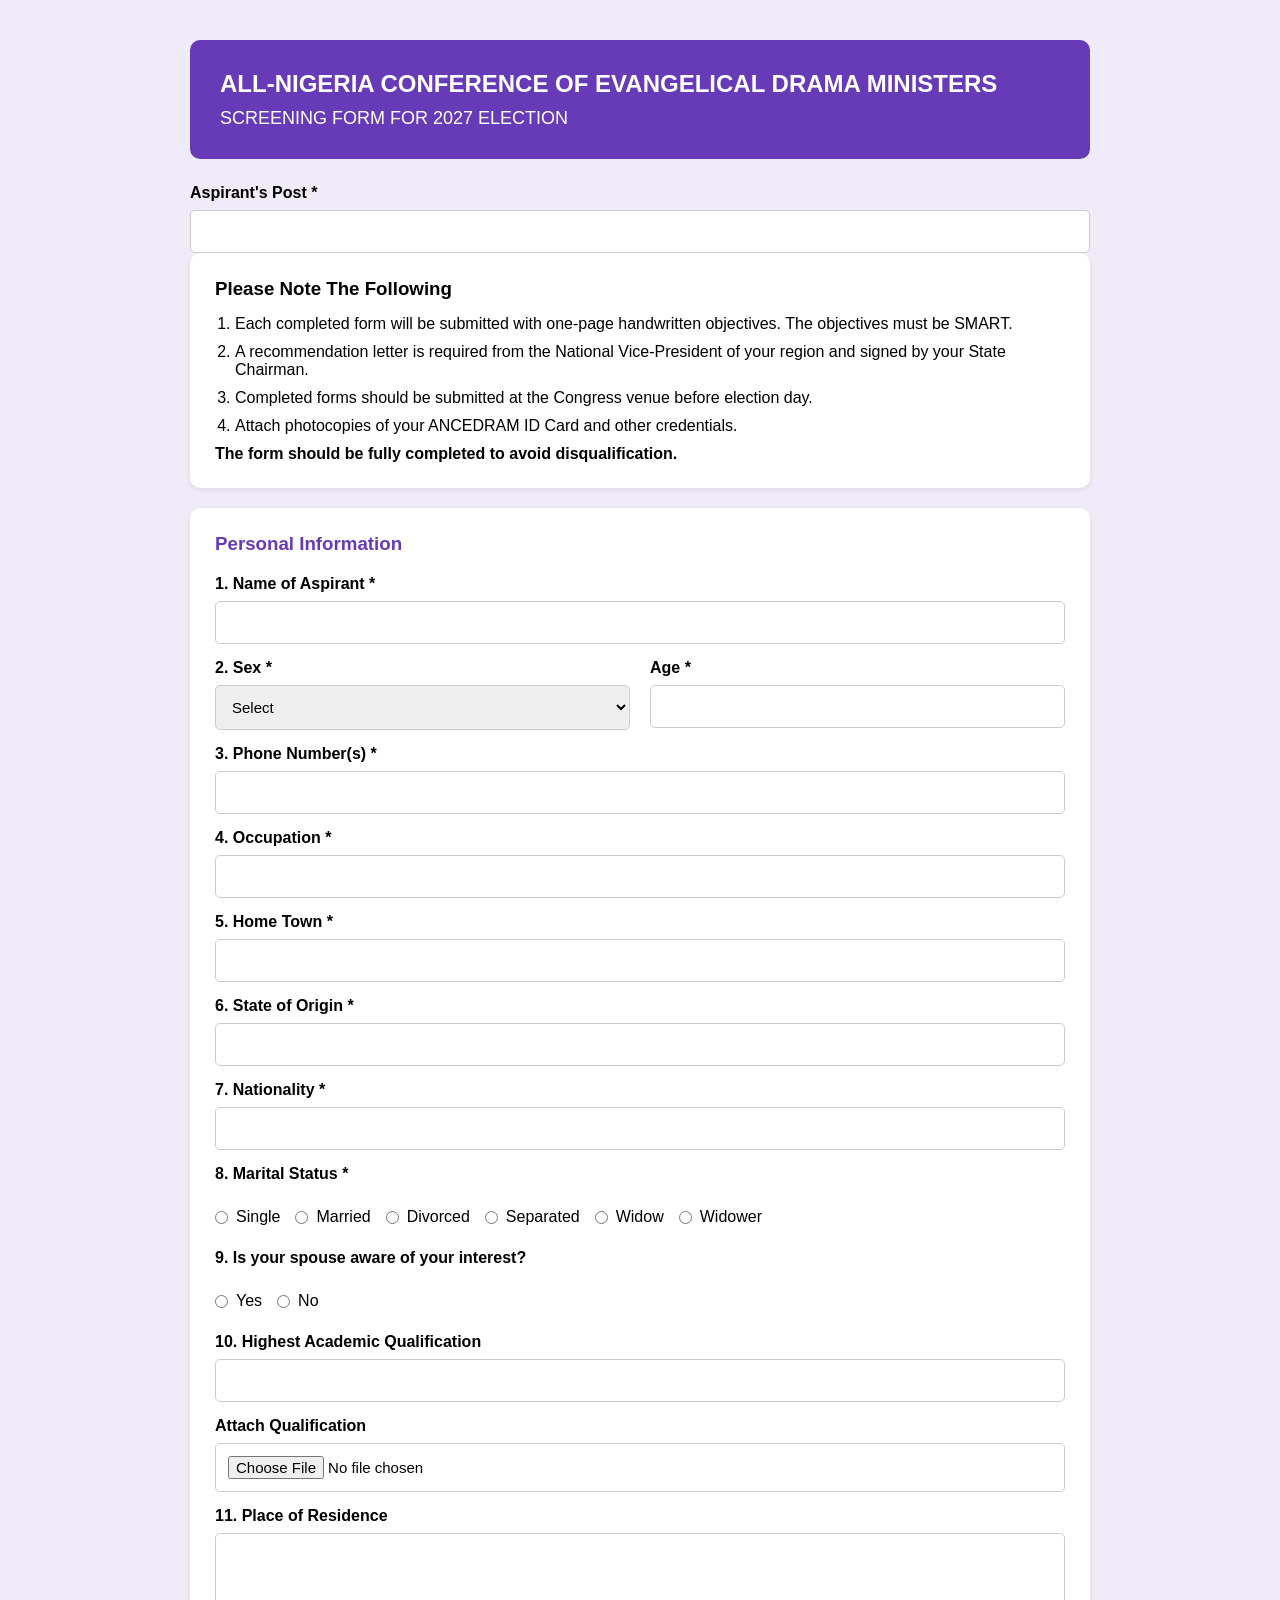
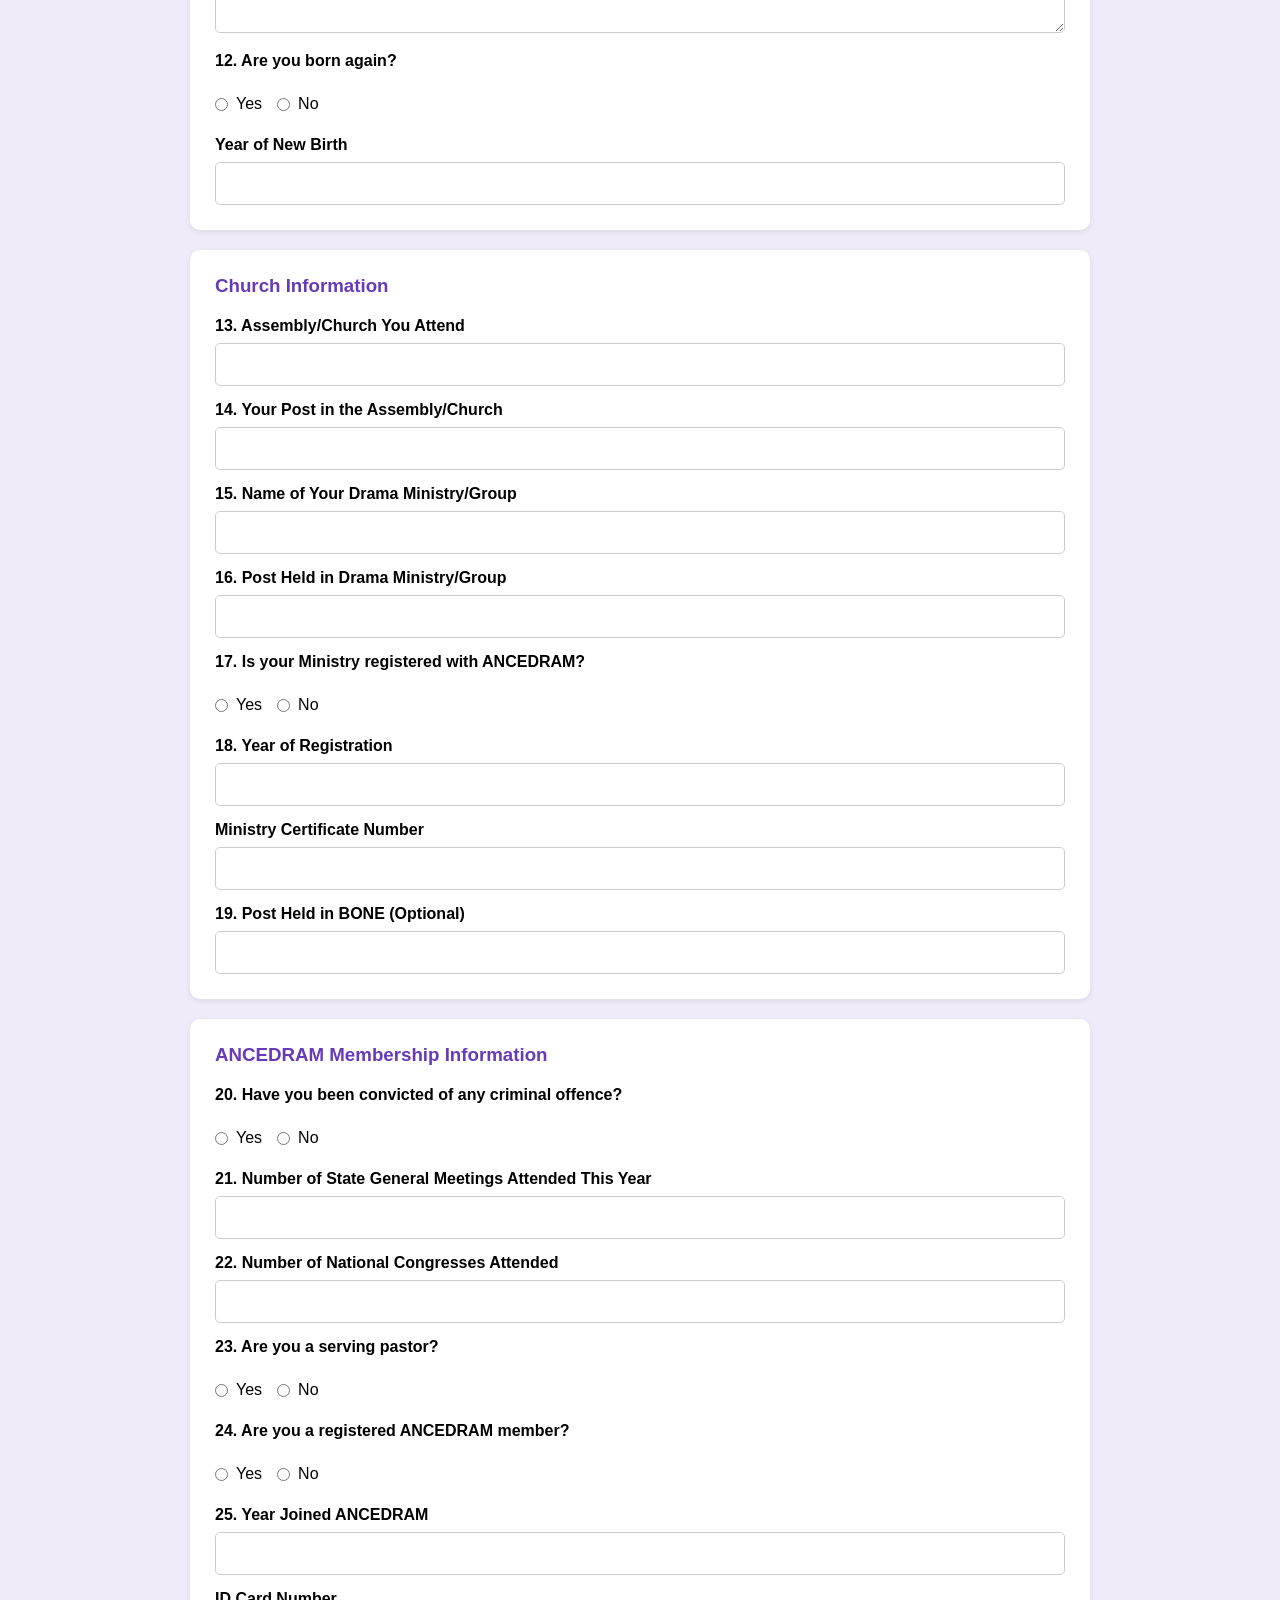
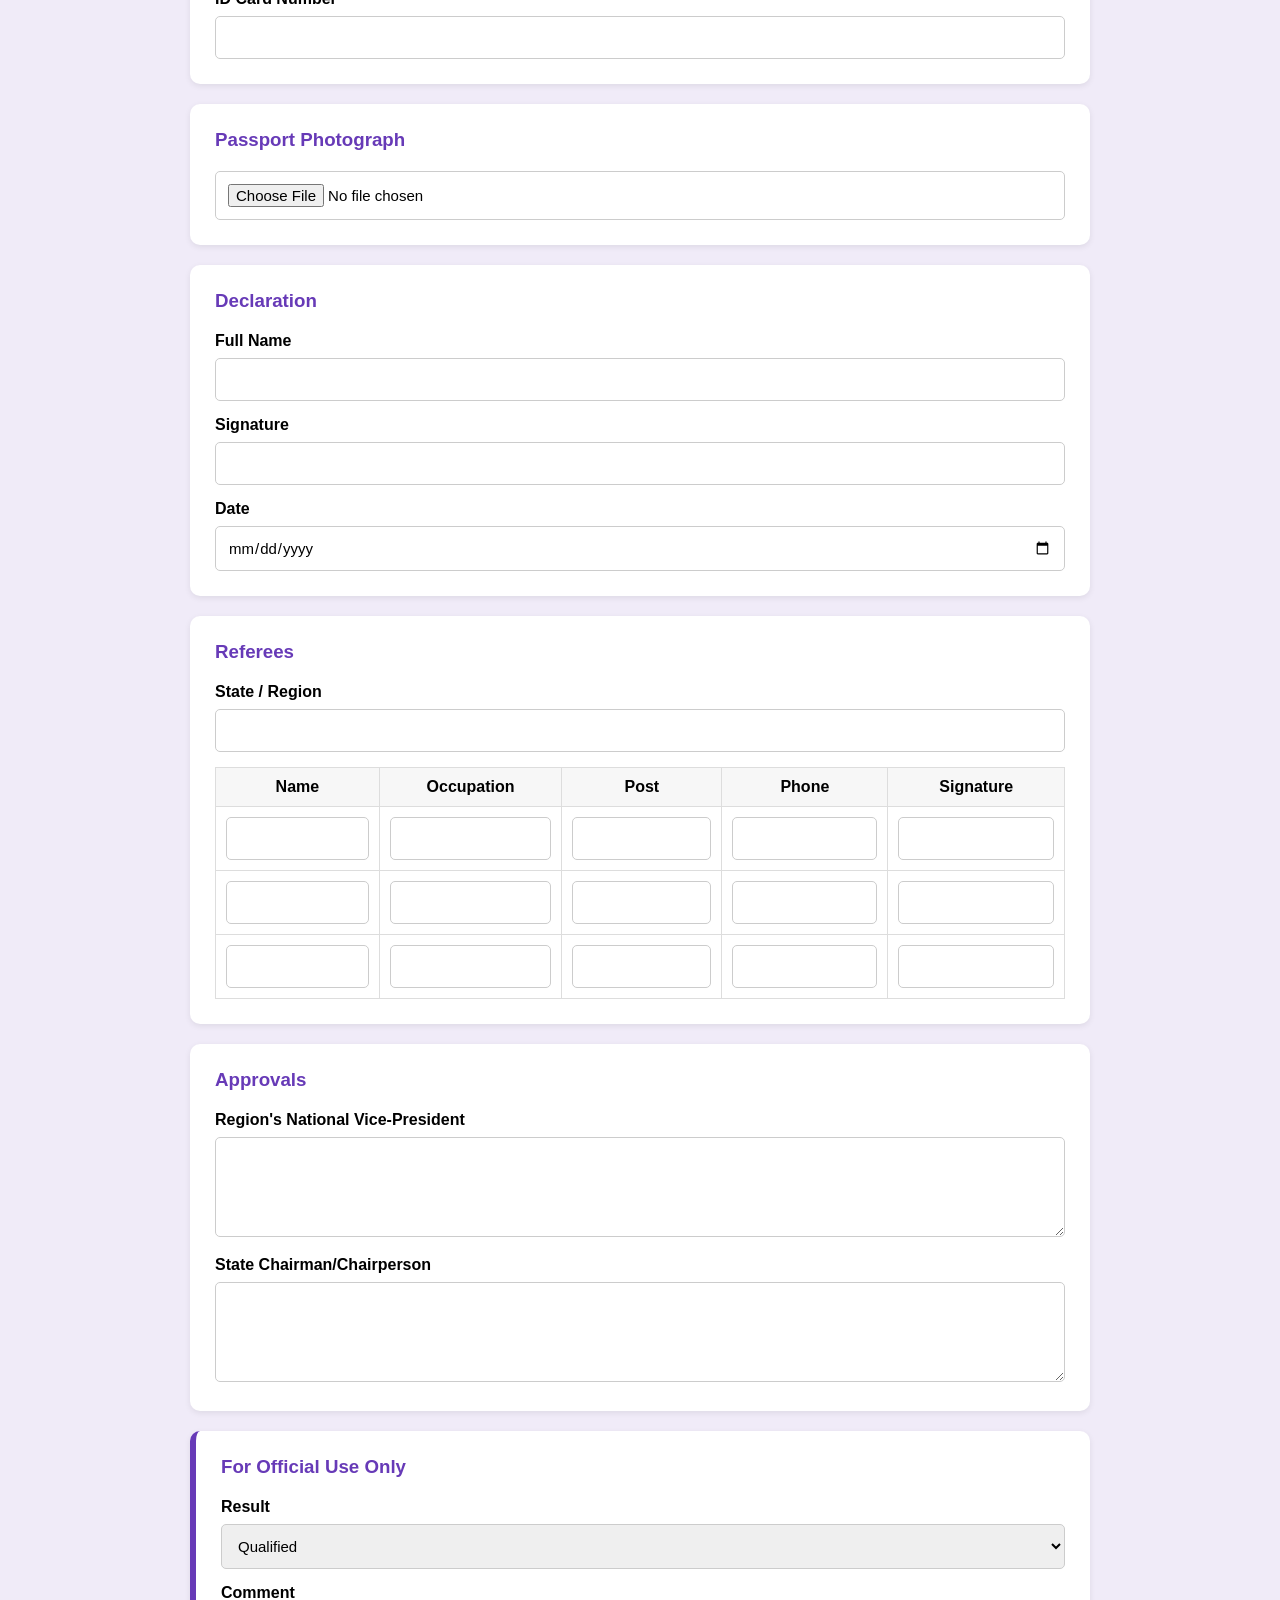
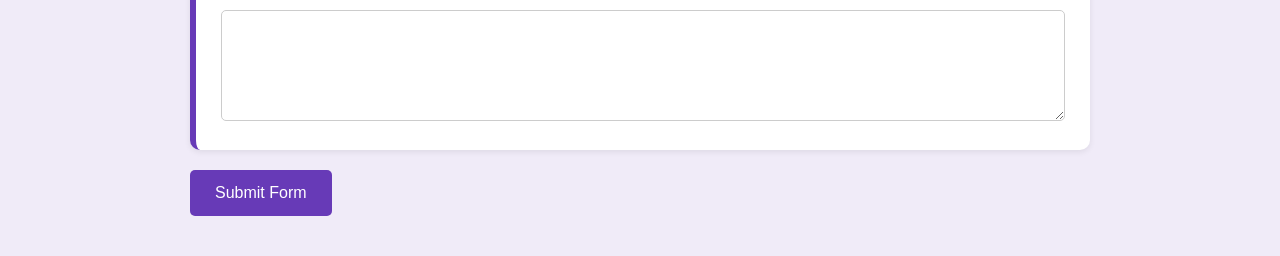
<file: form.html>
<!DOCTYPE html>
<html lang="en">

<head>
    <meta charset="UTF-8">
    <meta name="viewport" content="width=device-width, initial-scale=1.0">
    <title>ANCEDRAM Elections 2027 Screening Form</title>
    <link rel="stylesheet" href="style.css">
</head>

<body>

    <div class="container">

        <div class="header">
            <h1>ALL-NIGERIA CONFERENCE OF EVANGELICAL DRAMA MINISTERS</h1>
            <h2>SCREENING FORM FOR 2027 ELECTION</h2>
        </div>

        <form>

            <div class="section">
                <label>Aspirant's Post *</label>
                <input type="text" required>
            </div>

            <div class="notice">
                <h3>Please Note The Following</h3>

                <ol>
                    <li>Each completed form will be submitted with one-page handwritten objectives.
                        The objectives must be SMART.</li>
                    <li>A recommendation letter is required from the National Vice-President of your
                        region and signed by your State Chairman.</li>
                    <li>Completed forms should be submitted at the Congress venue before election
                        day.</li>
                    <li>Attach photocopies of your ANCEDRAM ID Card and other credentials.</li>
                </ol>

                <p><strong>The form should be fully completed to avoid disqualification.</strong>
                </p>
            </div>

            <div class="card">
                <h3>Personal Information</h3>

                <label>1. Name of Aspirant *</label>
                <input type="text" required>

                <div class="grid-2">
                    <div>
                        <label>2. Sex *</label>
                        <select required>
                            <option value="">Select</option>
                            <option>Male</option>
                            <option>Female</option>
                        </select>
                    </div>

                    <div>
                        <label>Age *</label>
                        <input type="number" required>
                    </div>
                </div>

                <label>3. Phone Number(s) *</label>
                <input type="tel" required>

                <label>4. Occupation *</label>
                <input type="text">

                <label>5. Home Town *</label>
                <input type="text">

                <label>6. State of Origin *</label>
                <input type="text">

                <label>7. Nationality *</label>
                <input type="text">

                <label>8. Marital Status *</label>

                <div class="radio-group">
                    <label><input type="radio" name="marital"> Single</label>
                    <label><input type="radio" name="marital"> Married</label>
                    <label><input type="radio" name="marital"> Divorced</label>
                    <label><input type="radio" name="marital"> Separated</label>
                    <label><input type="radio" name="marital"> Widow</label>
                    <label><input type="radio" name="marital"> Widower</label>
                </div>

                <label>9. Is your spouse aware of your interest?</label>

                <div class="radio-group">
                    <label><input type="radio" name="spouse"> Yes</label>
                    <label><input type="radio" name="spouse"> No</label>
                </div>

                <label>10. Highest Academic Qualification</label>
                <input type="text">

                <label>Attach Qualification</label>
                <input type="file">

                <label>11. Place of Residence</label>
                <textarea></textarea>

                <label>12. Are you born again?</label>

                <div class="radio-group">
                    <label><input type="radio" name="bornagain"> Yes</label>
                    <label><input type="radio" name="bornagain"> No</label>
                </div>

                <label>Year of New Birth</label>
                <input type="text">

            </div>

            <div class="card">
                <h3>Church Information</h3>

                <label>13. Assembly/Church You Attend</label>
                <input type="text">

                <label>14. Your Post in the Assembly/Church</label>
                <input type="text">

                <label>15. Name of Your Drama Ministry/Group</label>
                <input type="text">

                <label>16. Post Held in Drama Ministry/Group</label>
                <input type="text">

                <label>17. Is your Ministry registered with ANCEDRAM?</label>

                <div class="radio-group">
                    <label><input type="radio" name="registered"> Yes</label>
                    <label><input type="radio" name="registered"> No</label>
                </div>

                <label>18. Year of Registration</label>
                <input type="text">

                <label>Ministry Certificate Number</label>
                <input type="text">

                <label>19. Post Held in BONE (Optional)</label>
                <input type="text">

            </div>

            <div class="card">
                <h3>ANCEDRAM Membership Information</h3>

                <label>20. Have you been convicted of any criminal offence?</label>

                <div class="radio-group">
                    <label><input type="radio" name="crime"> Yes</label>
                    <label><input type="radio" name="crime"> No</label>
                </div>

                <label>21. Number of State General Meetings Attended This Year</label>
                <input type="number">

                <label>22. Number of National Congresses Attended</label>
                <input type="number">

                <label>23. Are you a serving pastor?</label>

                <div class="radio-group">
                    <label><input type="radio" name="pastor"> Yes</label>
                    <label><input type="radio" name="pastor"> No</label>
                </div>

                <label>24. Are you a registered ANCEDRAM member?</label>

                <div class="radio-group">
                    <label><input type="radio" name="member"> Yes</label>
                    <label><input type="radio" name="member"> No</label>
                </div>

                <label>25. Year Joined ANCEDRAM</label>
                <input type="text">

                <label>ID Card Number</label>
                <input type="text">

            </div>

            <div class="card">
                <h3>Passport Photograph</h3>

                <input type="file" accept="image/*">
            </div>

            <div class="card">
                <h3>Declaration</h3>

                <label>Full Name</label>
                <input type="text">

                <label>Signature</label>
                <input type="text">

                <label>Date</label>
                <input type="date">
            </div>

            <div class="card">
                <h3>Referees</h3>

                <label>State / Region</label>
                <input type="text">

                <table>
                    <thead>
                        <tr>
                            <th>Name</th>
                            <th>Occupation</th>
                            <th>Post</th>
                            <th>Phone</th>
                            <th>Signature</th>
                        </tr>
                    </thead>

                    <tbody>

                        <tr>
                            <td><input type="text"></td>
                            <td><input type="text"></td>
                            <td><input type="text"></td>
                            <td><input type="text"></td>
                            <td><input type="text"></td>
                        </tr>

                        <tr>
                            <td><input type="text"></td>
                            <td><input type="text"></td>
                            <td><input type="text"></td>
                            <td><input type="text"></td>
                            <td><input type="text"></td>
                        </tr>

                        <tr>
                            <td><input type="text"></td>
                            <td><input type="text"></td>
                            <td><input type="text"></td>
                            <td><input type="text"></td>
                            <td><input type="text"></td>
                        </tr>

                    </tbody>
                </table>

            </div>

            <div class="card">
                <h3>Approvals</h3>

                <label>Region's National Vice-President</label>
                <textarea></textarea>

                <label>State Chairman/Chairperson</label>
                <textarea></textarea>
            </div>

            <div class="card official">
                <h3>For Official Use Only</h3>

                <label>Result</label>

                <select>
                    <option>Qualified</option>
                    <option>Not Qualified</option>
                </select>

                <label>Comment</label>
                <textarea rows="5"></textarea>
            </div>

            <button type="submit">Submit Form</button>

        </form>

    </div>

</body>

</html>
</file>
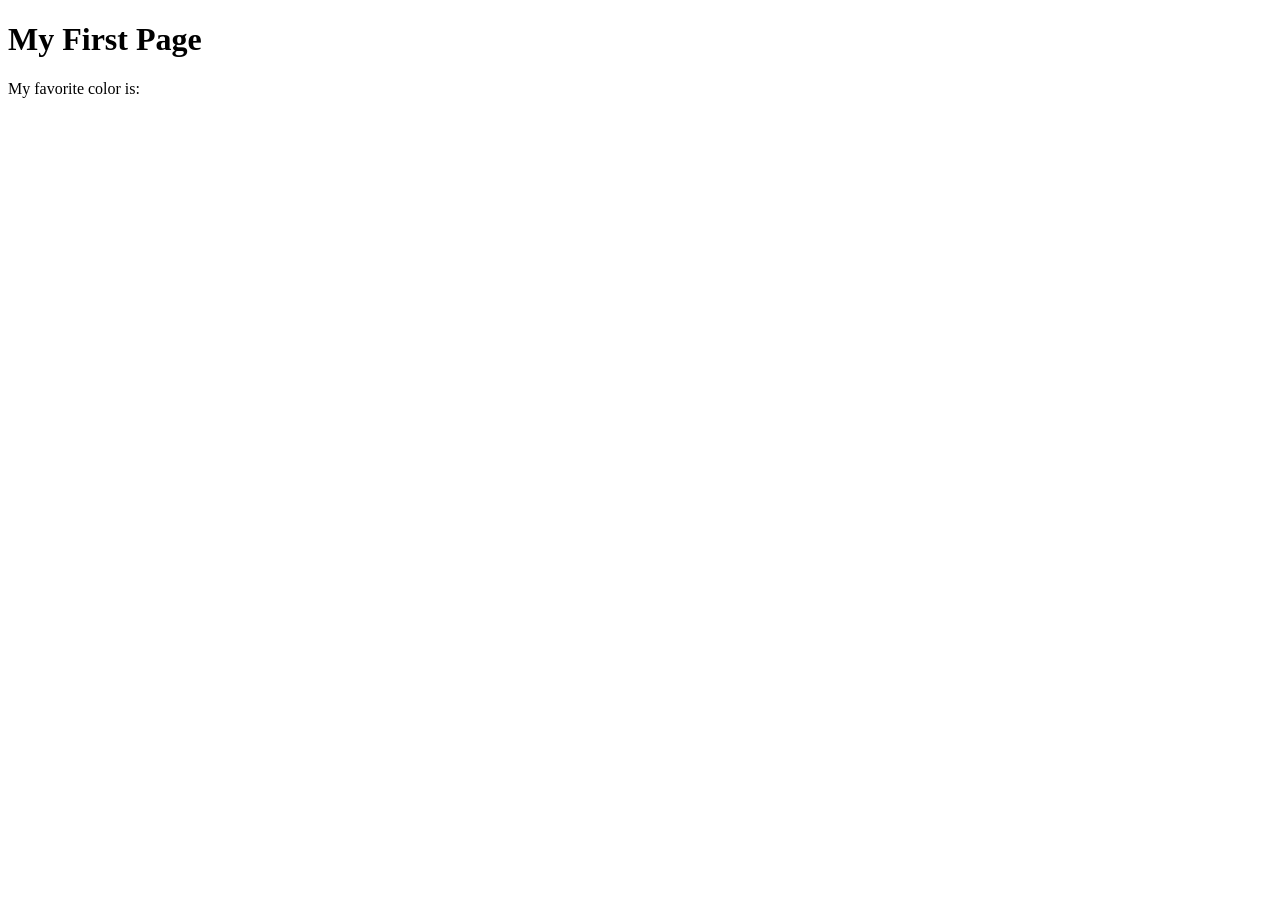
<file: week01/first-page.html>
<!DOCTYPE html>
<html lang="en">
<head>
    <meta charset="UTF-8">
    <meta name="viewport" content="width=device-width, initial-scale=1.0">
    <title>My First Page</title>
</head>
<body>
    <h1>My First Page</h1>
    <p>My favorite color is: </p>
</body>
</html>
</file>
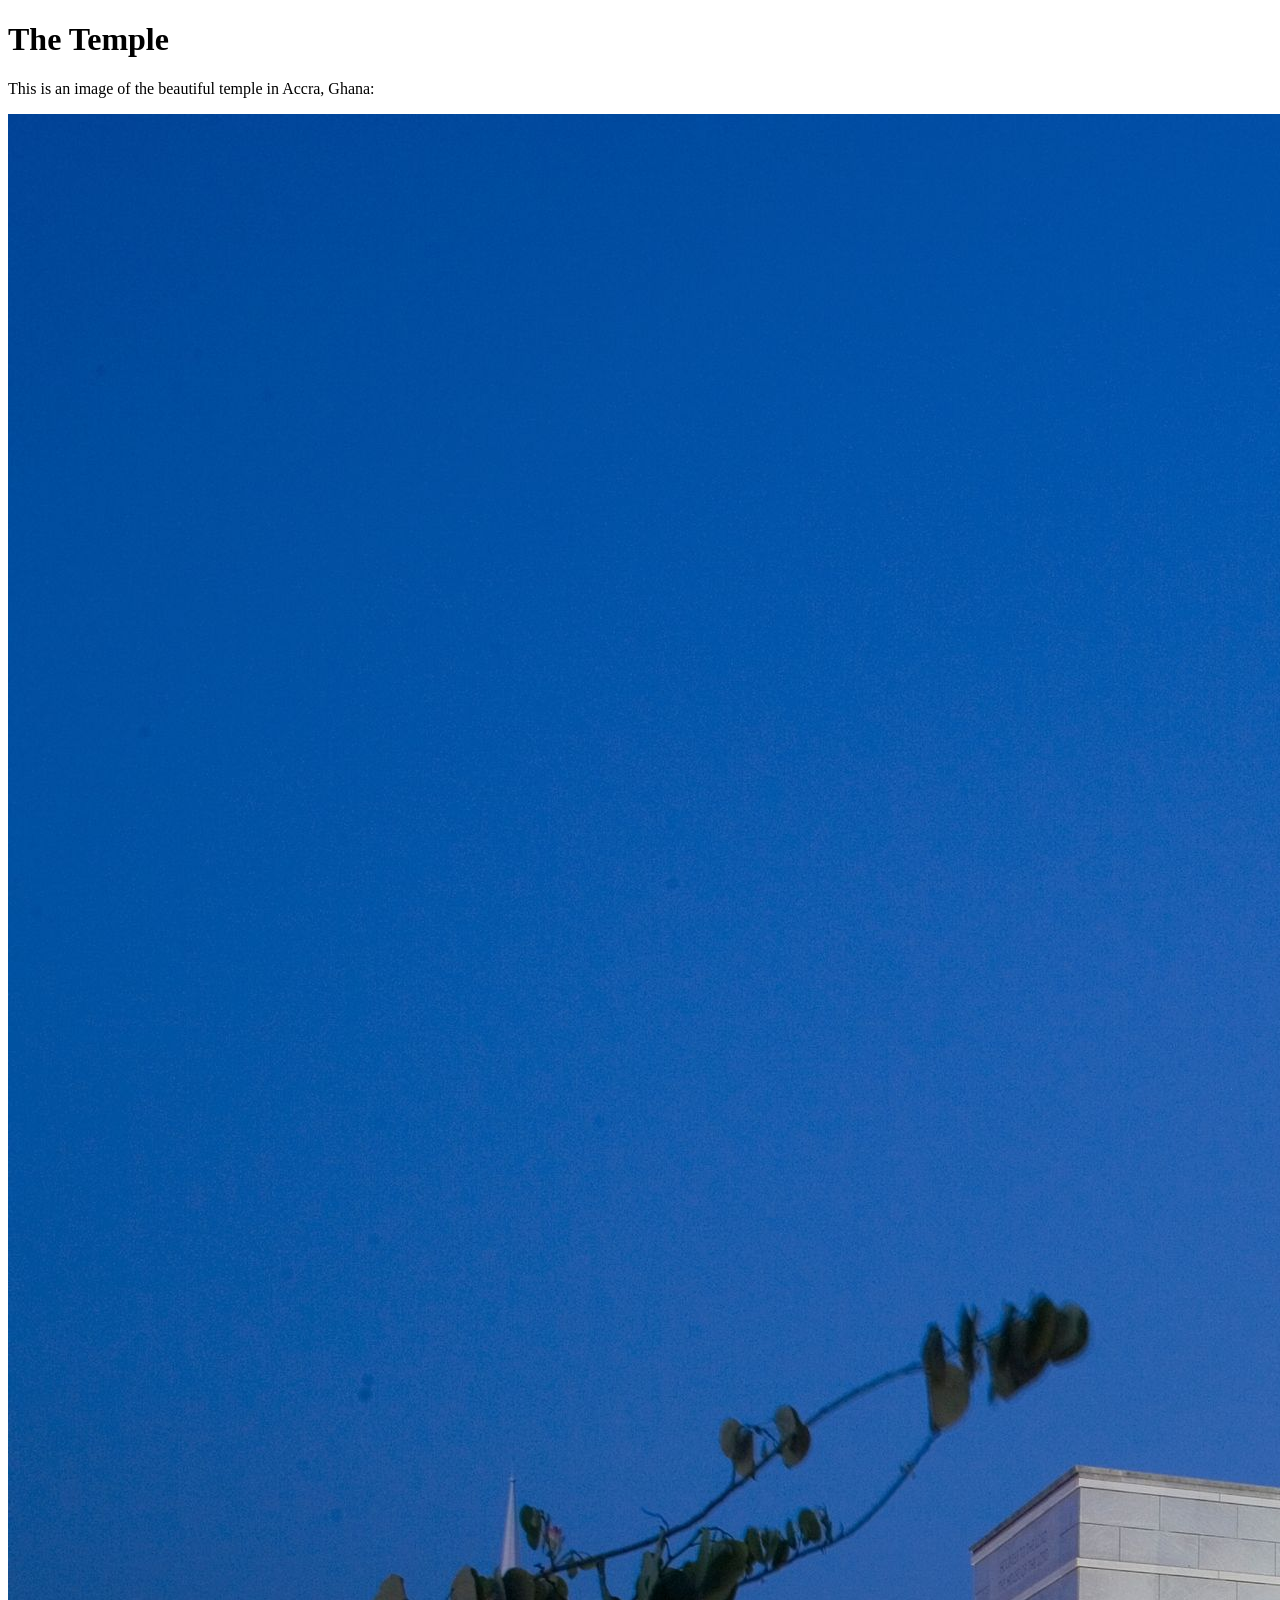
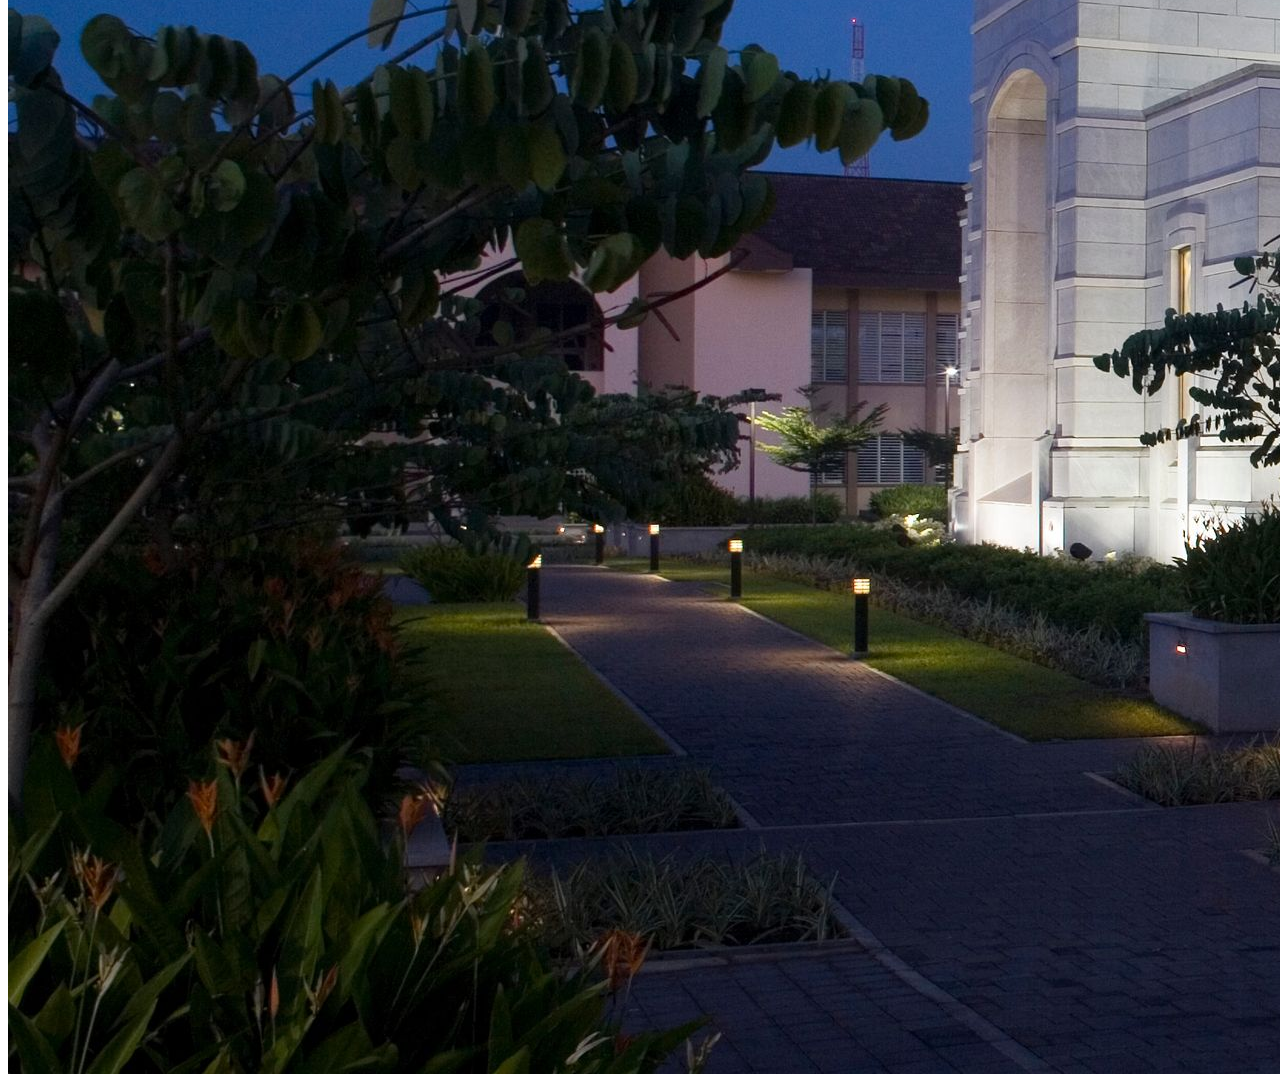
<file: week01/images.html>
<!DOCTYPE html>
<html lang="en">
<head>
    <meta charset="UTF-8">
    <meta name="viewport" content="width=device-width, initial-scale=1.0">
    <title>Temple Image</title>
</head>
<body>
    <h1>The Temple</h1>
    <p>This is an image of the beautiful temple in Accra, Ghana:</p>
    <img src="images/temple-large.jpeg" alt="The Accra Ghana Temple">
    
</body>
</html>
</file>
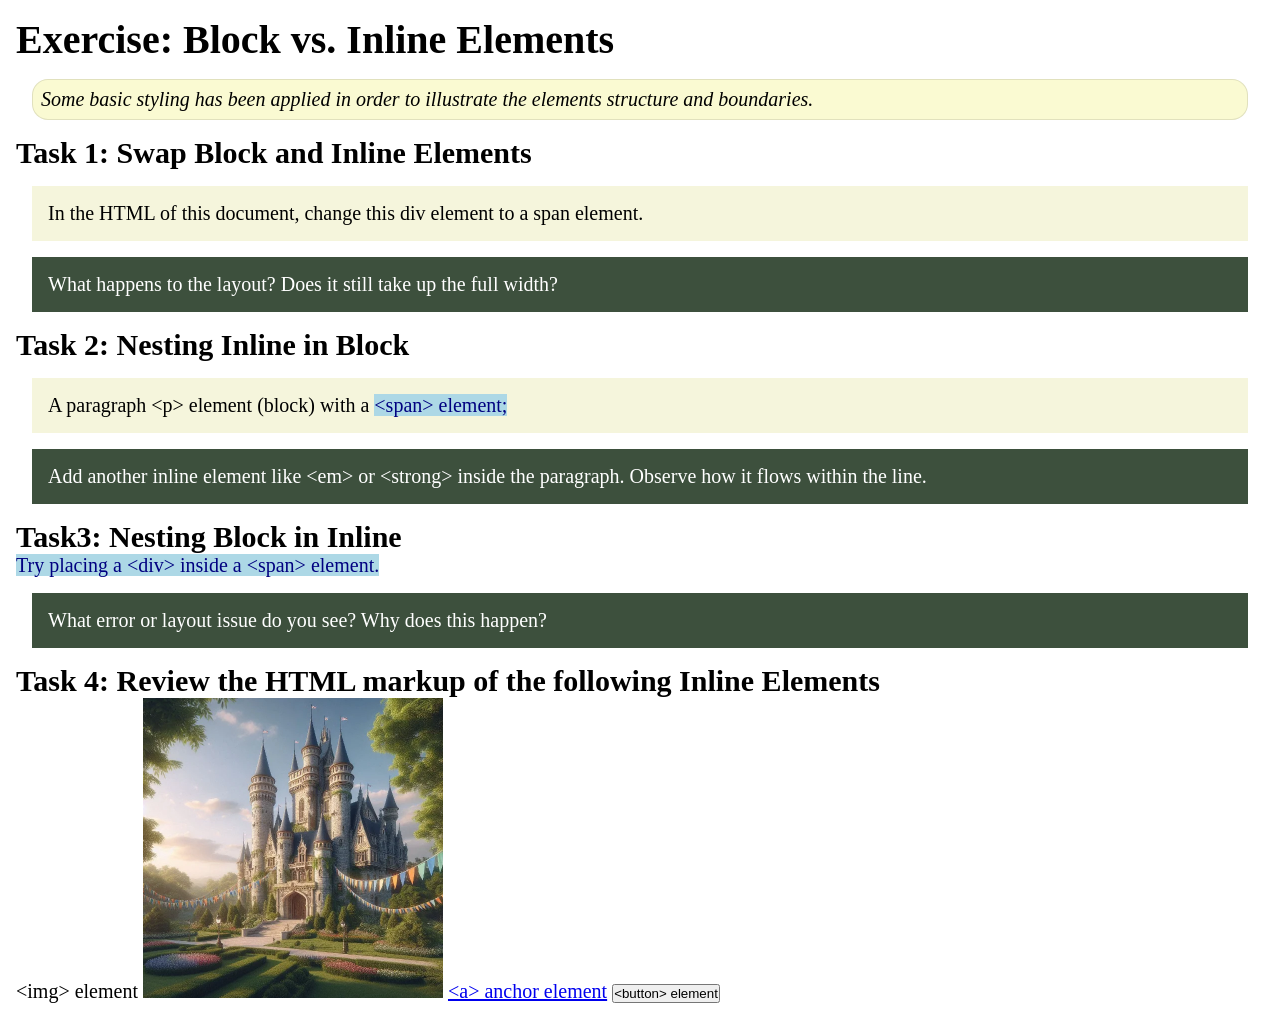
<file: week02/block-vs-inline.html>
<!DOCTYPE html>
<html lang="en">

<head>
    <meta charset="UTF-8">
    <meta name="viewport" content="width=device-width, initial-scale=1.0">
    <title>Exercise: Block vs. Inline Elements</title>
    <link rel="stylesheet" href="styles/block-vs-inline.css">
</head>

<body>
    <main>
        <h1>Exercise: Block vs. Inline Elements</h1>
        <p class="note">Some basic styling has been applied in order to illustrate the elements structure and
            boundaries.</p>

        <h2>Task 1: Swap Block and Inline Elements</h2>
        <div>In the HTML of this document, change this div element to a span element.</div>

        <p class="question">What happens to the layout? Does it still take up the full width?</p>

        <h2>Task 2: Nesting Inline in Block</h2>
        <p>A paragraph &lt;p&gt; element (block) with a <span>&lt;span&gt; element;</span></p>
        <p class="question">Add another inline element like &lt;em&gt; or &lt;strong&gt; inside the paragraph. Observe
            how it flows within the line.</p>

        <h2>Task3: Nesting Block in Inline</h2>
        <span>Try placing a &lt;div&gt; inside a &lt;span&gt; element.</span>
            <p class="question">What error or layout issue do you see? Why does this happen?</p>


            <h2>Task 4: Review the HTML markup of the following Inline Elements</h2>
        &lt;img&gt; element
        <img src="images/castle.webp" alt="placeholder image (images are inline)" width="300" height="300">
        <a href="https://churchofjesuschrist.org">&lt;a&gt; anchor element</a>
        <button type="button">&lt;button&gt; element</button>
    </main>
</body>

</html>
</file>
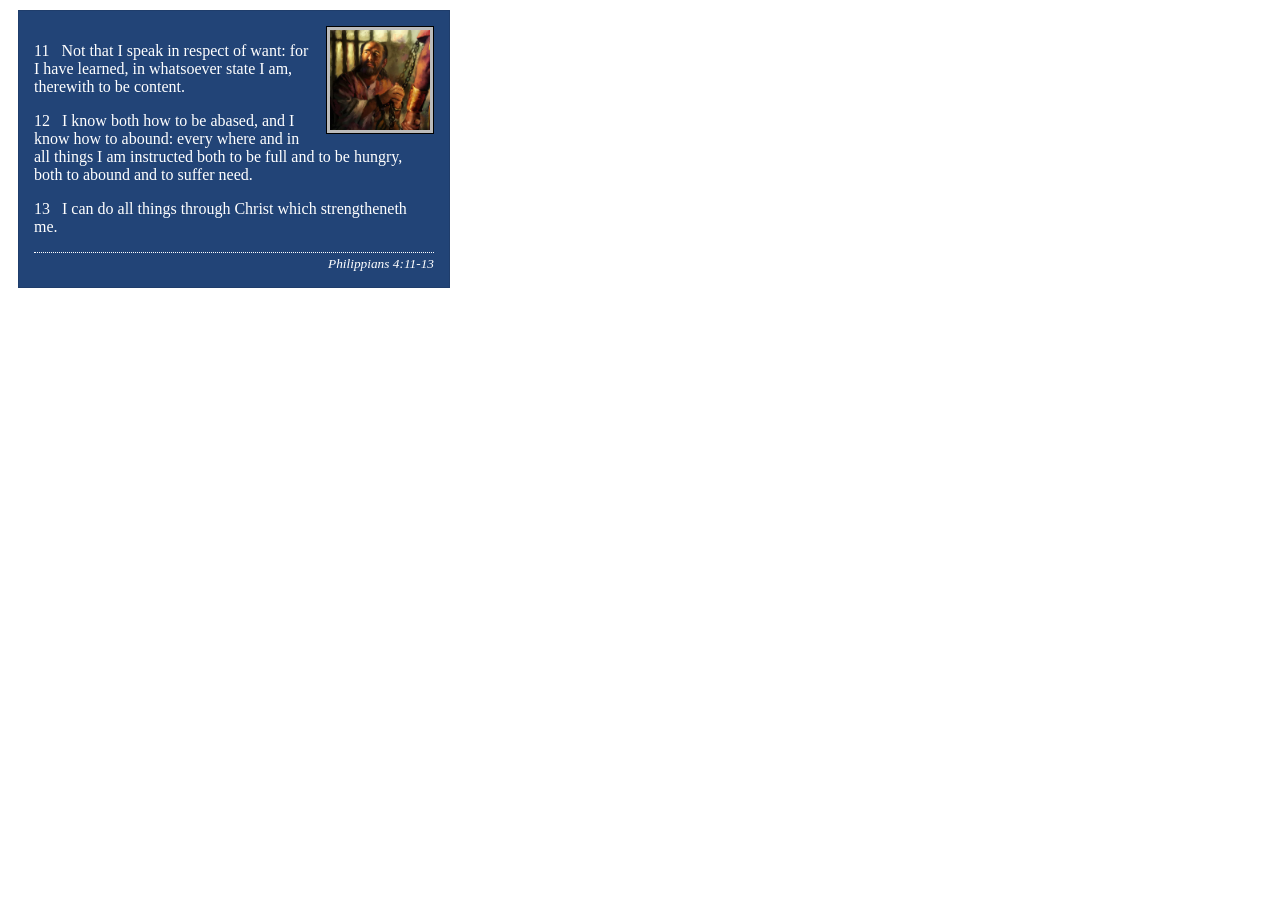
<file: week02/box-model-solution.html>
<!DOCTYPE html>
<html lang="en">
<head>
    <meta charset="UTF-8">
    <meta name="viewport" content="width=device-width, initial-scale=1.0">
    <title>Box Model Activity</title>
    <link rel="stylesheet" href="styles/box-model-solution.css">
</head>
<body>
    <main>
        <div class="callout">
            <img src="images/apostle-paul-imprisoned.webp" alt="Paul the Apostle - Imprisoned in Rome" width="200" height="200">
            <blockquote>
                <p>11 &nbsp; Not that I speak in respect of want: for I have learned, in whatsoever state I am, therewith to be content.</p>
                <p>12 &nbsp; I know both how to be abased, and I know how to abound: every where and in all things I am instructed both to be full and to be hungry, both to abound and to suffer need.</p>
                <p>13 &nbsp; I can do all things through Christ which strengtheneth me.</p>
            </blockquote>
            <cite>Philippians 4:11-13</cite>
        </div>
    </main>
</body>
</html>
</file>
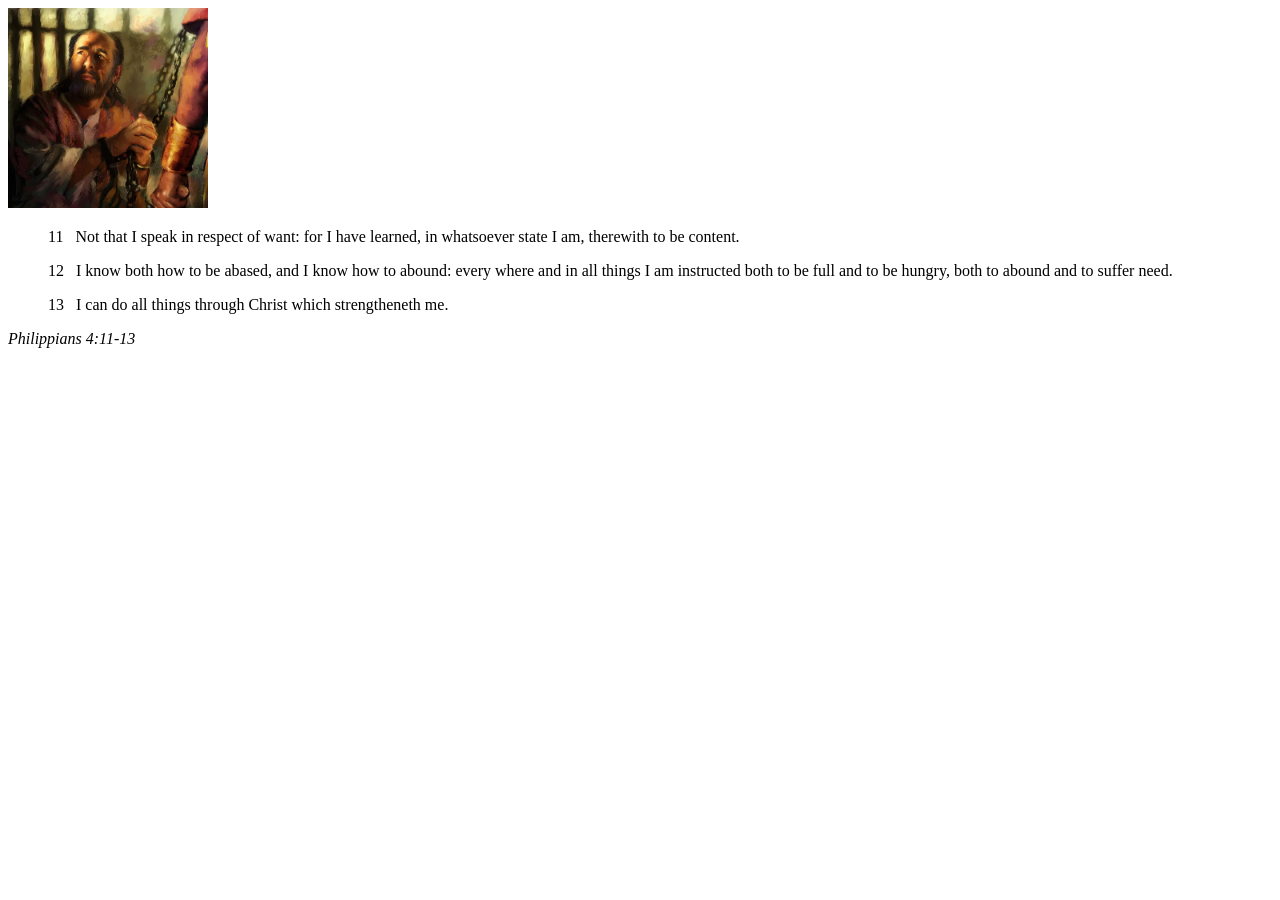
<file: week02/box-model.html>
<!DOCTYPE html>
<html lang="en">

<head>
    <meta charset="UTF-8">
    <meta name="viewport" content="width=device-width, initial-scale=1.0">
    <title>Box Model Activity</title>
    <link rel="stylesheet" href="styles/box-model.css">
</head>

<body>
    <main>
        <div class=" callout">
            <img src="images/apostle-paul-imprisoned.webp"
              alt="Paul the Apostle - Imprisoned in Rome" width="200" height="200">
            <blockquote>
                <p>11 &nbsp; Not that I speak in respect of want: for I have learned, in whatsoever
                    state I am, therewith to be content.</p>
                <p>12 &nbsp; I know both how to be abased, and I know how to abound: every where and
                    in all things I am instructed both to be full and to be hungry, both to abound
                    and to suffer need.</p>
                <p>13 &nbsp; I can do all things through Christ which strengtheneth me.</p>
            </blockquote>
            <cite>Philippians 4:11-13</cite>
        </div>
    </main>
</body>

</html>
</file>
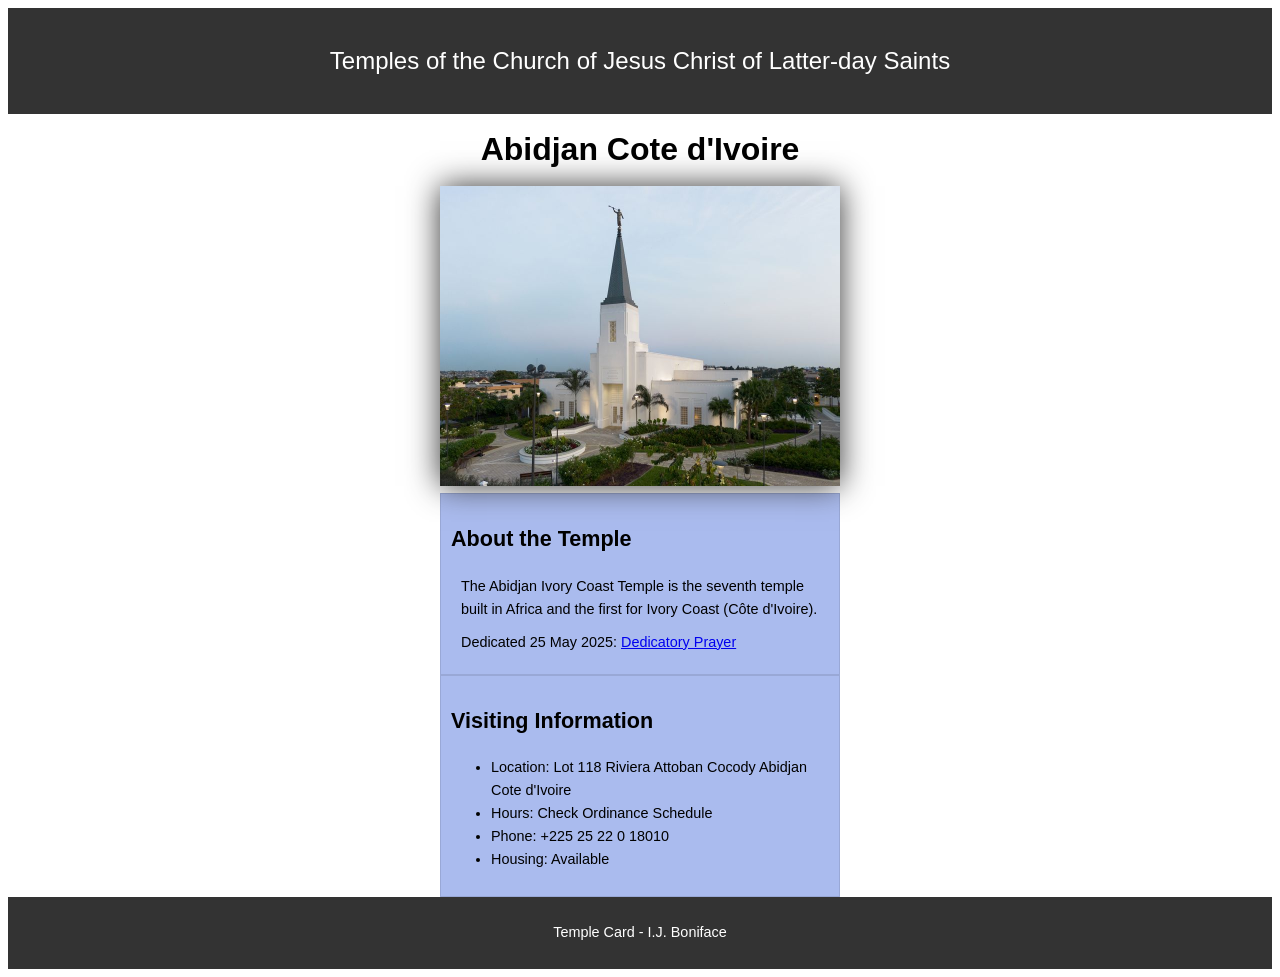
<file: week02/temple.html>
<!DOCTYPE html>
<html lang="en">

<head>
    <meta charset="UTF-8">
    <meta name="viewport" content="width=device-width, initial-scale=1.0">
    <title>Temple Card - Abidjan Cote d'Ivoire</title>
    <link rel="stylesheet" href="styles/temple.css">
</head>

<body>
    <header>
        <p>Temples of the Church of Jesus Christ of Latter-day Saints</p>
    </header>
    <main>
        <h1>Abidjan Cote d'Ivoire</h1>
        <picture>
            <img src="images/abidjan-ivory-coast.jpeg" alt="Abidjan Cote d'Ivoire Temple">
        </picture>
        <section>
            <h2>About the Temple</h2>
            <p>The Abidjan Ivory Coast Temple is the seventh temple built in Africa and the first
                for Ivory Coast (Côte
                d'Ivoire).</p>
            <p>Dedicated 25 May 2025: <a
                  href="https://www.churchofjesuschrist.org/temples/dedicatory-prayer/abidjan-ivory-coast-temple/2025-05-25?lang=eng"
                  target="_blank" rel="noopener noreferrer">Dedicatory Prayer</a></p>
        </section>
        <section>
            <h2>Visiting Information</h2>
            <ul>
                <li>Location: Lot 118 Riviera Attoban Cocody Abidjan Cote d'Ivoire</li>
                <li>Hours: Check Ordinance Schedule</li>
                <li>Phone: +225 25 22 0 18010</li>
                <li>Housing: Available</li>
            </ul>
        </section>
    </main>
    <footer>
        <p>Temple Card - I.J. Boniface</p>
    </footer>
</body>

</html>
</file>
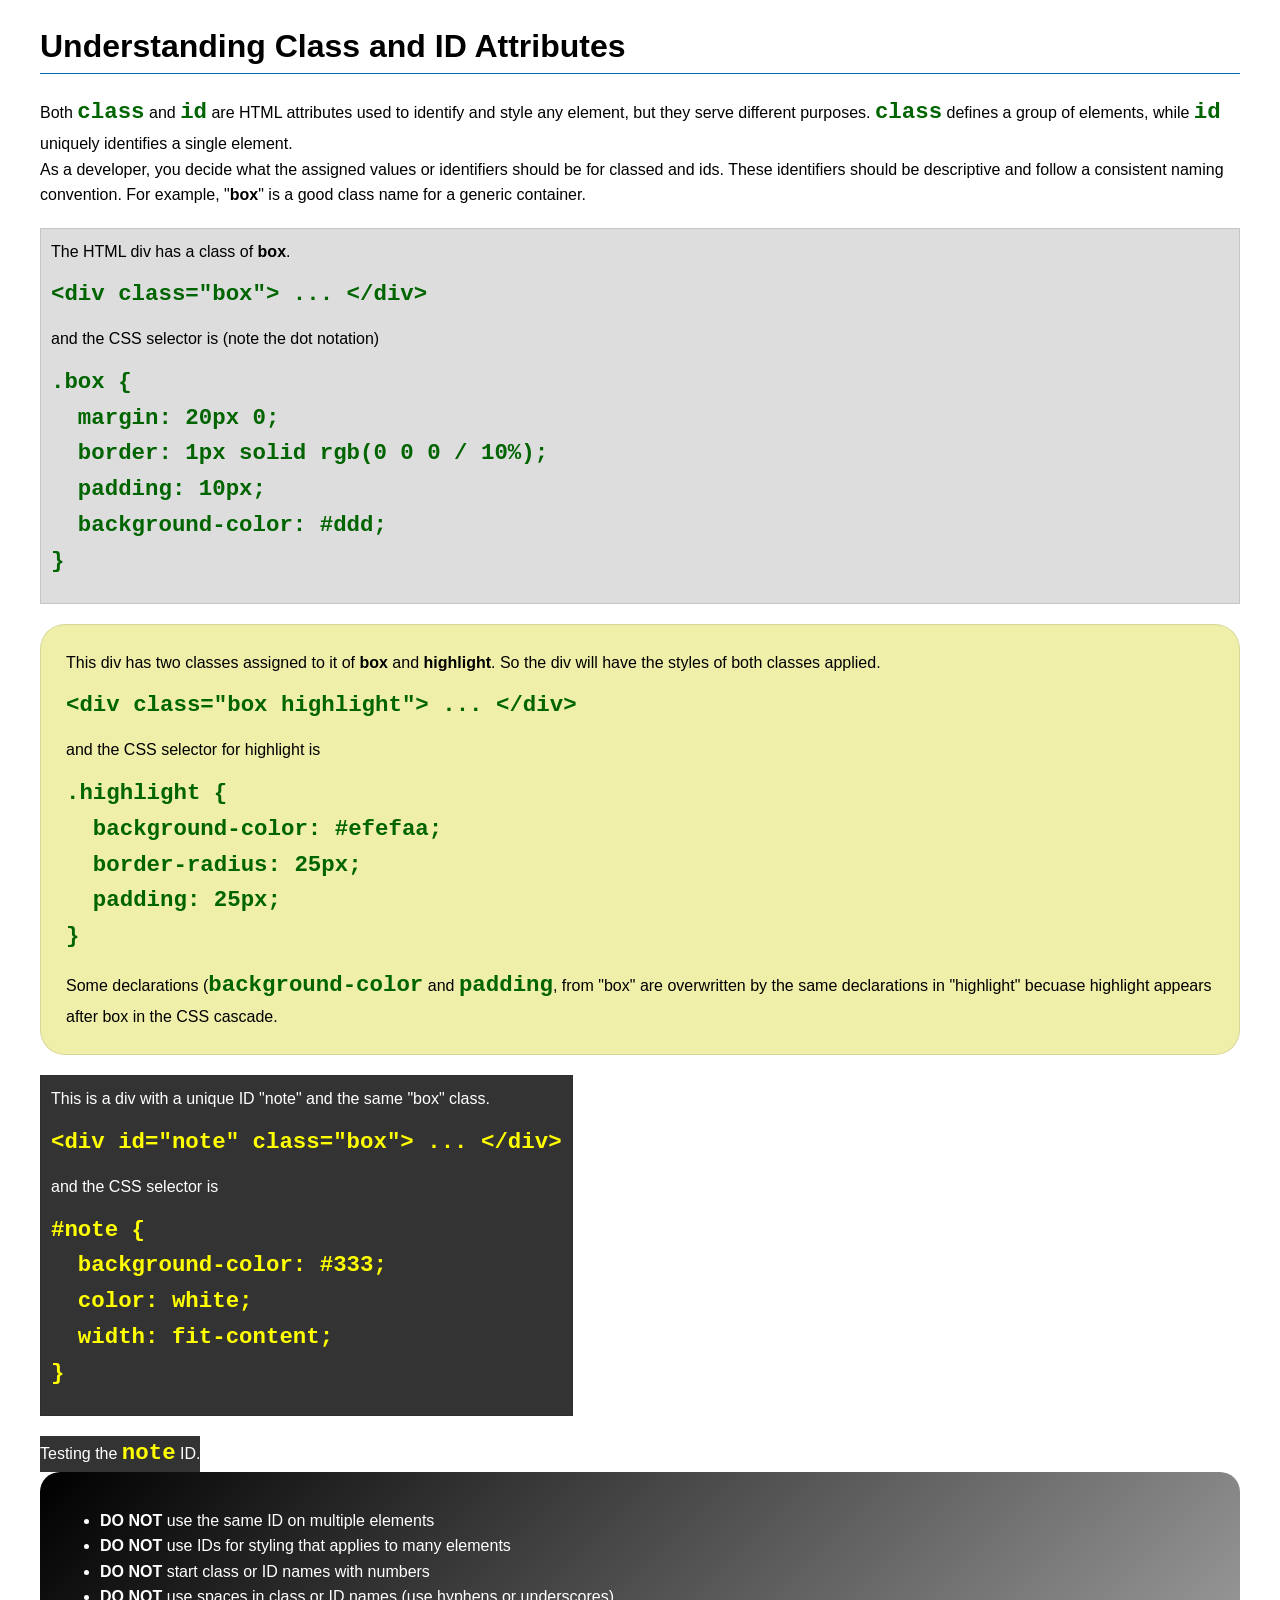
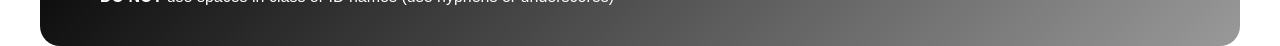
<file: week03/class-and-id.html>
<!DOCTYPE html>
<html lang="en">

<head>
    <meta charset="UTF-8">
    <meta name="viewport" content="width=device-width, initial-scale=1.0">
    <title>Class vs ID Attributes</title>
    <link rel="stylesheet" href="styles/class-and-id.css">
</head>

<body>
    <h1>Understanding Class and ID Attributes</h1>
    <p>Both <code>class</code> and <code>id</code> are HTML attributes used to identify and style any element, but they
        serve different purposes. <code>class</code> defines a group of elements, while <code>id</code> uniquely
        identifies a single element.</p>
    <p>As a developer, you decide what the assigned values or identifiers should be for classed and ids. These
        identifiers should be
        descriptive and follow a consistent naming convention. For example, "<strong>box</strong>" is a good class name
        for a generic container.</p>
    <div class="box">
        <p>The HTML div has a class of <strong>box</strong>.</p>
        <pre><code class="html">&lt;div class="box"&gt; ... &lt;/div&gt;</code></pre>
        and the CSS selector is (note the dot notation)
        <pre><code class="css">.box {
  margin: 20px 0;
  border: 1px solid rgb(0 0 0 / 10%);
  padding: 10px;
  background-color: #ddd; 
}</code></pre>
    </div>

    <div class="box highlight">
        <p>This div has two classes assigned to it of <strong>box</strong> and <strong>highlight</strong>. So the div
            will have the styles of both classes applied.</p>
        <pre><code class="html">&lt;div class="box highlight"&gt; ... &lt;/div&gt;</code></pre>
        and the CSS selector for highlight is
        <pre><code class="css">.highlight {
  background-color: #efefaa;
  border-radius: 25px;
  padding: 25px;
}</code></pre>
<p>Some declarations (<code>background-color</code> and <code>padding</code>, from "box" are overwritten by the same declarations in "highlight" becuase highlight appears after box in the CSS cascade.</p>
    </div>

    <div id="note" class="box">
        <p>This is a div with a unique ID "note" and the same "box" class.</p>
        <pre><code class="html">&lt;div id="note" class="box"&gt; ... &lt;/div&gt;</code></pre>
        and the CSS selector is
        <pre><code class="css">#note {
  background-color: #333;
  color: white;
  width: fit-content;
}</code></pre>
    </div>

    <div id="note">
        <p>Testing the <code>note</code> ID.</p>
    </div>

    <section id="best-practice">
        <ul>
            <li><strong>DO NOT</strong> use the same ID on multiple elements</li>
            <li><strong>DO NOT</strong> use IDs for styling that applies to many elements</li>
            <li><strong>DO NOT</strong> start class or ID names with numbers</li>
            <li><strong>DO NOT</strong> use spaces in class or ID names (use hyphens or underscores)</li>
        </ul>
    </section>




</body>

</html>
</file>
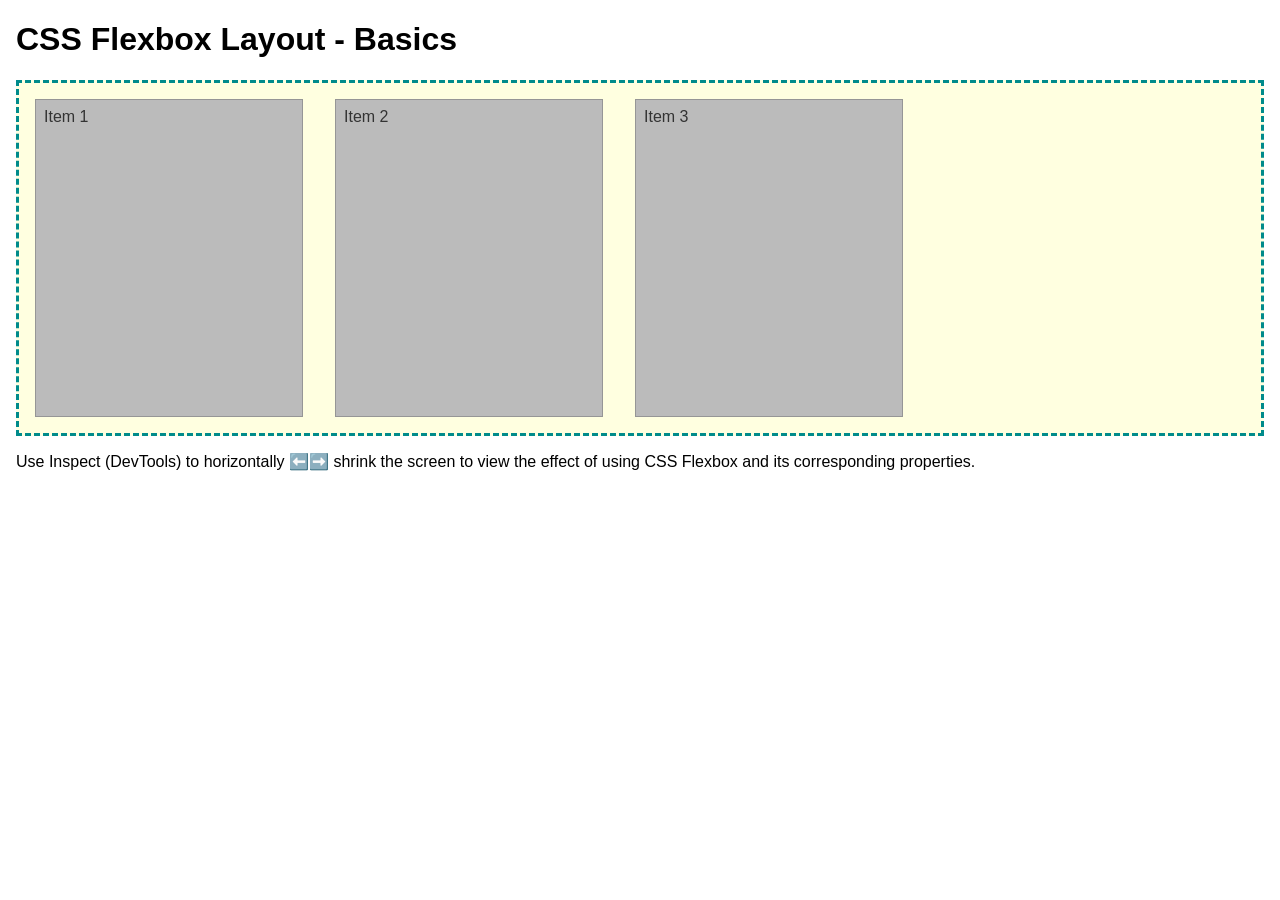
<file: week04/flexbox-layout.html>
<!DOCTYPE html>
<html lang="en">
<head>
    <meta charset="UTF-8">
    <meta name="viewport" content="width=device-width, initial-scale=1.0">
    <title>CSS Flexbox Layout - Basics</title>
    <link rel="stylesheet" href="styles/flexbox.css">
</head>
<body>
    <main>
        <h1>CSS Flexbox Layout - Basics</h1>
        <div class="flex-container">
            <div class="flex-item item1">Item 1</div>
            <div class="flex-item item2">Item 2</div>
            <div class="flex-item item3">Item 3</div>
        </div>
        <p>Use Inspect (DevTools) to horizontally ⬅️➡️ shrink the screen to view the effect of using CSS Flexbox and its corresponding properties.</p>
    </main>
</body>
</html>
</file>
<file: style.css>
* {
    margin: 0;
    padding: 0;
    box-sizing: border-box;
    font-family: Arial, Helvetica, sans-serif;
}

body {
    background: #f0ebf8;
    padding: 40px 20px;
}

.container {
    max-width: 900px;
    margin: auto;
}

.header {
    background: #673ab7;
    color: white;
    padding: 30px;
    border-radius: 10px;
    margin-bottom: 25px;
}

.header h1 {
    font-size: 24px;
    margin-bottom: 10px;
}

.header h2 {
    font-size: 18px;
    font-weight: normal;
}

.notice {
    background: white;
    padding: 25px;
    border-radius: 10px;
    margin-bottom: 20px;
    box-shadow: 0 2px 6px rgba(0, 0, 0, .08);
}

.notice ol {
    margin-left: 20px;
    margin-top: 15px;
}

.notice li {
    margin-bottom: 10px;
}

.card {
    background: white;
    padding: 25px;
    margin-bottom: 20px;
    border-radius: 10px;
    box-shadow: 0 2px 6px rgba(0, 0, 0, .08);
}

.card h3 {
    margin-bottom: 20px;
    color: #673ab7;
}

label {
    display: block;
    margin-top: 15px;
    margin-bottom: 8px;
    font-weight: 600;
}

input,
textarea,
select {
    width: 100%;
    padding: 12px;
    border: 1px solid #ccc;
    border-radius: 5px;
    font-size: 15px;
}

textarea {
    resize: vertical;
    min-height: 100px;
}

.grid-2 {
    display: grid;
    grid-template-columns: 1fr 1fr;
    gap: 20px;
}

.radio-group {
    display: flex;
    flex-wrap: wrap;
    gap: 15px;
    margin-top: 10px;
}

.radio-group label {
    display: flex;
    align-items: center;
    gap: 8px;
    font-weight: normal;
}

.radio-group input {
    width: auto;
}

table {
    width: 100%;
    border-collapse: collapse;
    margin-top: 15px;
}

table th,
table td {
    border: 1px solid #ddd;
    padding: 10px;
}

table th {
    background: #f7f7f7;
}

button {
    background: #673ab7;
    color: white;
    border: none;
    padding: 14px 25px;
    font-size: 16px;
    border-radius: 5px;
    cursor: pointer;
}

button:hover {
    opacity: .9;
}

.official {
    border-left: 6px solid #673ab7;
}

@media(max-width:768px) {

    .grid-2 {
        grid-template-columns: 1fr;
    }

    table {
        display: block;
        overflow-x: auto;
    }

}
</file>
<file: week02/styles/block-vs-inline.css>
* {
    margin: 0;
    padding: 0;
}

body {
    font-size: 20px;
    margin: 1rem;
}

p,
div {
    background-color: beige;
    margin: 1rem;
    padding: 1rem;
}

span {
    color: navy;
    background-color: lightblue;
}

code {
    margin: 0;
    padding: 0;
    color: green;
    font-size: 1.2rem;
}

.note {
    font-style: italic;
    background-color: lightgoldenrodyellow;
    border-radius: 1rem;
    border: 1px solid rgb(0 0 0 / 10%);
    margin: 1rem;
    padding: .5rem;
}

.question {
    background-color: #3d503d;
    color: #fff;
}
</file>
<file: week02/styles/box-model-solution.css>
.callout {
    max-width: 400px;
    margin: 10px;
    border: 1px solid rgba(0, 0, 0, .1);
    padding: 15px;
    background-color: #247;
    color: #fff;
}

.callout img {
    float: right;
    margin: 0 0 10px 15px;
    border: 1px solid #000;
    padding: 3px;
    background-color: #bbb;
    width: 100px;
    height: auto;

}

blockquote {
    margin: 0;
}

cite {
    display: block;
    border-top: 1px dotted #fff;
    padding-top: 3px;
    text-align: right;
    font-size: smaller;
}
</file>
<file: week02/styles/box-model.css>
.callout {
	
}

.callout img {
	
}

blockquote {
	
}

cite {
	
}
</file>
<file: week02/styles/temple.css>
body {
    font-family: Arial, Helvetica, sans-serif;
    line-height: 1.6;
}

header,
footer {
    background-color: #333;
    color: #fff;
    padding: 10px;
    text-align: center;
    font-size: 1.5rem;
}

main {
    width: 400px;
    margin: 0 auto;

    h1 {
        margin: 10px;
        text-align: center;
    }

    img {
        width: 100%;
        height: auto;
        box-shadow: 0 0 30px #333;
    }

    section {
        margins: 20px 0;
        border: 1px solid rgb(0 0 0 / 10%);
        padding: 10px;
        background-color: #abe;
        font-size: .9rem;
    }

    section p {
        margin: 10px;
    }

    ul {
        margin-left: 10px 20px;
    }
}

footer {
    font-size: .9rem;
}
</file>
<file: week03/styles/class-and-id.css>
body {
    font-family: Arial, sans-serif;
    line-height: 1.6;
    margin: 0;
    padding: 0 40px;
}

h1 {
    border-bottom: 1px solid rgb(0 110 182);
    padding-bottom: 0;
}



p {
    margin: 0;
}

code {
    color: darkgreen;
    font-weight: 700;
    font-size: 1.4rem;
}

/* Class examples - can be reused */

.box {
    margin: 20px 0;
    border: 1px solid rgb(0 0 0 / 10%);
    padding: 10px;
    background-color: #ddd; /* this is shorthand for #dddddd */
}

.highlight {
    background-color: #efefaa;
    border-radius: 25px;
    padding: 25px;
}

/* ID examples - should be unique */

#note {
    background-color: #333;
    color: white;
    width: fit-content;
}

#note code {
    color: yellow;
}

#best-practice {
    background: linear-gradient(135deg, #000 0%, #999 100%);
    color: white;
    border-radius: 20px;
    padding: 20px
}
</file>
<file: week04/styles/flexbox.css>
body {
    font-family: Helvetica, Arial, sans-serif;
    margin: 1rem;
}

.flex-container {
    border: 3px dashed darkcyan;
    background-color: lightyellow;
    display: flex;
    flex-wrap: wrap;
}

.flex-item {
    width: 250px;
    margin: 1rem;
    border: 1px solid rgb(0 0 0 / 20%);
    padding: 0.5rem;
    background-color: #bbb;
    color: #333;
}

.item1 {
    min-height: 100px;
}

.item2 {
    min-height: 200px;
}

.item3 {
    min-height: 300px;
}
</file>
